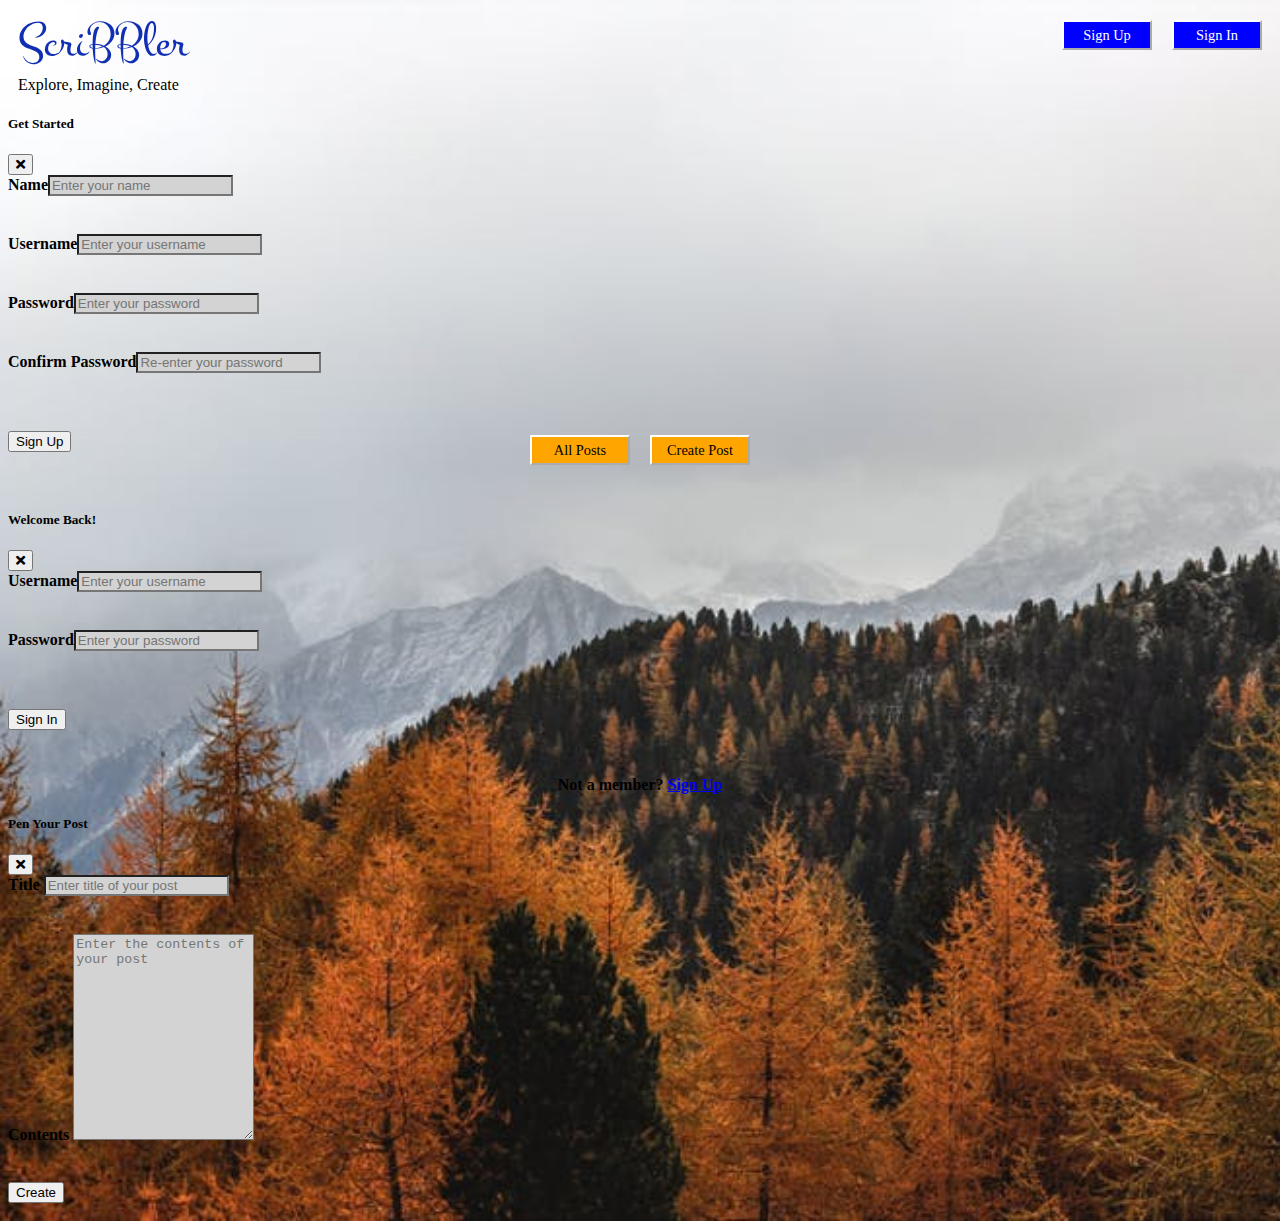
<file: index.html>
<!DOCTYPE html>
<html>

<head>
    <title>Scribbler</title>
    <meta name="viewport" content="width=device-width, initial-scale=1">
    <link rel="stylesheet" href="https://use.fontawesome.com/releases/v5.15.3/css/all.css">
    <link href="https://fonts.googleapis.com/css?family=Montez&display=swap" rel="stylesheet">
    <link rel="stylesheet" href="https://cdn.jsdelivr.net/npm/bootstrap@4.6.0/dist/css/bootstrap.min.css" integrity="sha384-B0vP5xmATw1+K9KRQjQERJvTumQW0nPEzvF6L/Z6nronJ3oUOFUFpCjEUQouq2+l" crossorigin="anonymous">
    <link href='styles/common.css' rel='stylesheet' type='text/css'>
    <link href='styles/index.css' rel='stylesheet' type='text/css'>
</head>

<body>
    <!-- Page Header Section -->
    <div class="header"></div>

    <!-- Page Body Section -->
    <div class="pagecontainer"></div>

    <!-- Signup Modal Window dynamically created by common.js -->
    <div id="signupModal" class="modal" tabindex="-1" role="dialog"></div>

    <!-- Signin Modal Window dynamically created by common.js -->
    <div id="signinModal" class="modal" tabindex="-1" role="dialog"></div>

    <!-- Create Post Modal Window starts here -->
    <div id="createpostModal" class="modal" tabindex="-1" role="dialog">
        <div class="modal-dialog modal-dialog-centered modal-lg">
            <!-- Modal content -->
            <div class="modal-content">
                <div class="modal-header">
                    <h5 class="modal-title">Pen Your Post</h5>
                    <button type="button" class="close" data-dismiss="modal" aria-label="Close">
                        <span class="createPost-close fa fa-times" aria-hidden="true"></span>
                    </button>
                </div>

                <div class="modal-body">
                    <form id="post-detail">
                        <div class="form-row">
                            <label for="title"><b>Title</b></label>
                            <input type="text" id="title" class="form-control" placeholder="Enter title of your post" required>
                        </div>

                        <div class="form-row">
                            <label for="contents"><b>Contents</b></label>
                            <textarea id="contents" class="form-control" placeholder="Enter the contents of your post" required></textarea>
                        </div>
                    </form>
                </div>

                <div class="align-self-center">
                    <button id="btn-create" class="btn btn-success" form="post-detail">Create</button>
                </div>
            </div>
        </div>
    </div>
    <!-- Create Post Modal Window ends here -->

    <script src="scripts/common.js"></script>
    <script src="scripts/index.js"></script>
</body>
</html>
</file>
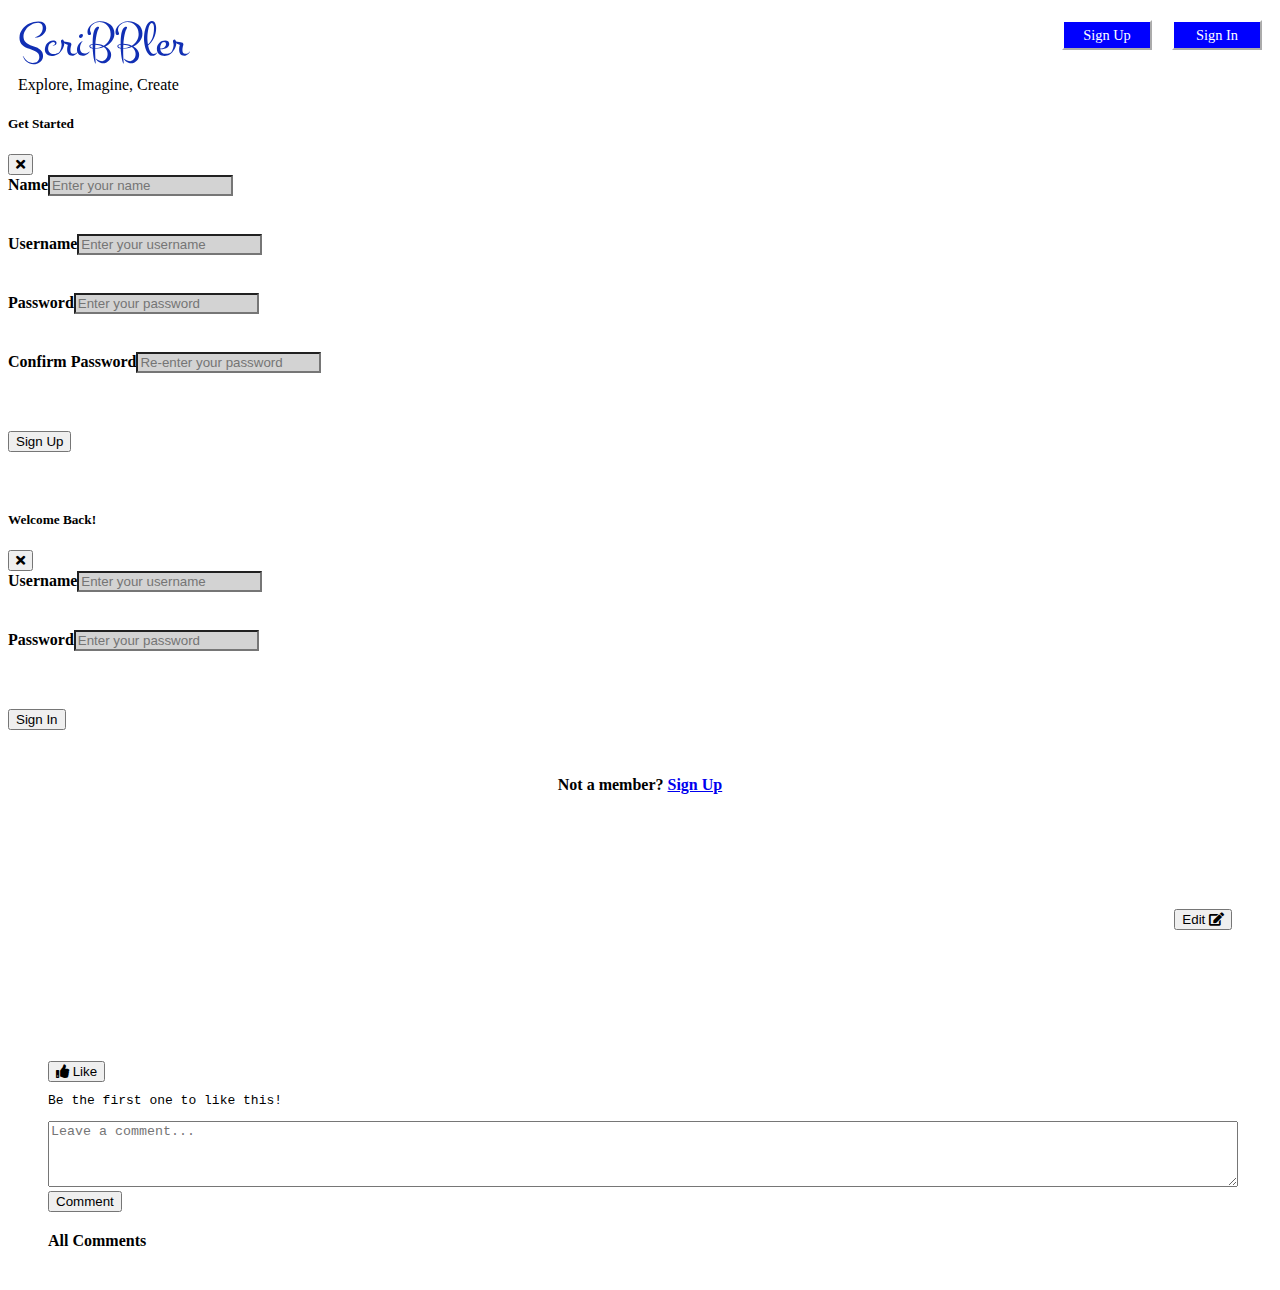
<file: html/post.html>
<!DOCTYPE html>
<html lang="en">
<head>
    <title>View/Edit Post</title>
    <meta name="viewport" content="width=device-width, initial-scale=1">
    <link rel="stylesheet" href="https://use.fontawesome.com/releases/v5.15.3/css/all.css">
    <link href="https://fonts.googleapis.com/css?family=Montez&display=swap" rel="stylesheet">
    <link rel="stylesheet" href="https://cdn.jsdelivr.net/npm/bootstrap@4.6.0/dist/css/bootstrap.min.css" integrity="sha384-B0vP5xmATw1+K9KRQjQERJvTumQW0nPEzvF6L/Z6nronJ3oUOFUFpCjEUQouq2+l" crossorigin="anonymous">
    <link href='../styles/common.css' rel='stylesheet' type='text/css'>
    <link rel="stylesheet" href="../styles/post.css" />
</head>
<body>
    <!-- Page Header Section -->
    <div class="header"></div>

    <!-- Signup Modal Window dynamically created by common.js -->
    <div id="signupModal" class="modal" tabindex="-1" role="dialog"></div>

    <!-- Signin Modal Window dynamically created by common.js -->
    <div id="signinModal" class="modal" tabindex="-1" role="dialog"></div>

    <!-- Detail Post Page for the selected ID starts here -->
    <div id="post-detail" class="post-wrapper">
        <input type="text" id="post-title" class="title-default" readonly>
        <div class="post-header">
            <span id="post-author" class="name"></span>
            <span class="update-button">
                <button class="btn btn-danger saved btn-common" id="changePost" onclick="updatePostDetail()">Edit <i class="fa fa-edit"></i></button>
            </span>
        </div>
        <textarea readonly id="post-content" rows="4" class="content-default"></textarea>
        <div class="content-likes">
            <button class="btn btn-danger saved btn-common" id="likeButton" onclick="updateLike()"><i class="fa fa-thumbs-up"></i> Like</button>
            <p id="likestext" class="likes-text">Be the first one to like this!</p>
        </div>
        <div>
            <textarea name="comment-area" id="commentArea" cols="30" rows="4" placeholder="Leave a comment..."></textarea>
            <button class="btn btn-danger saved btn-common" id="saveCommentButton" onclick="saveComment()">Comment</button>
        </div>

        <div class="all-comments-text">All Comments</div>
        <div class="all-comments hidden"></div>
    </div>
    <!-- Detail Post Page for the selected ID ends here -->

    <script src="../scripts/common.js"></script>
    <script src="../scripts/post.js"></script>
</body>
</html>
</file>
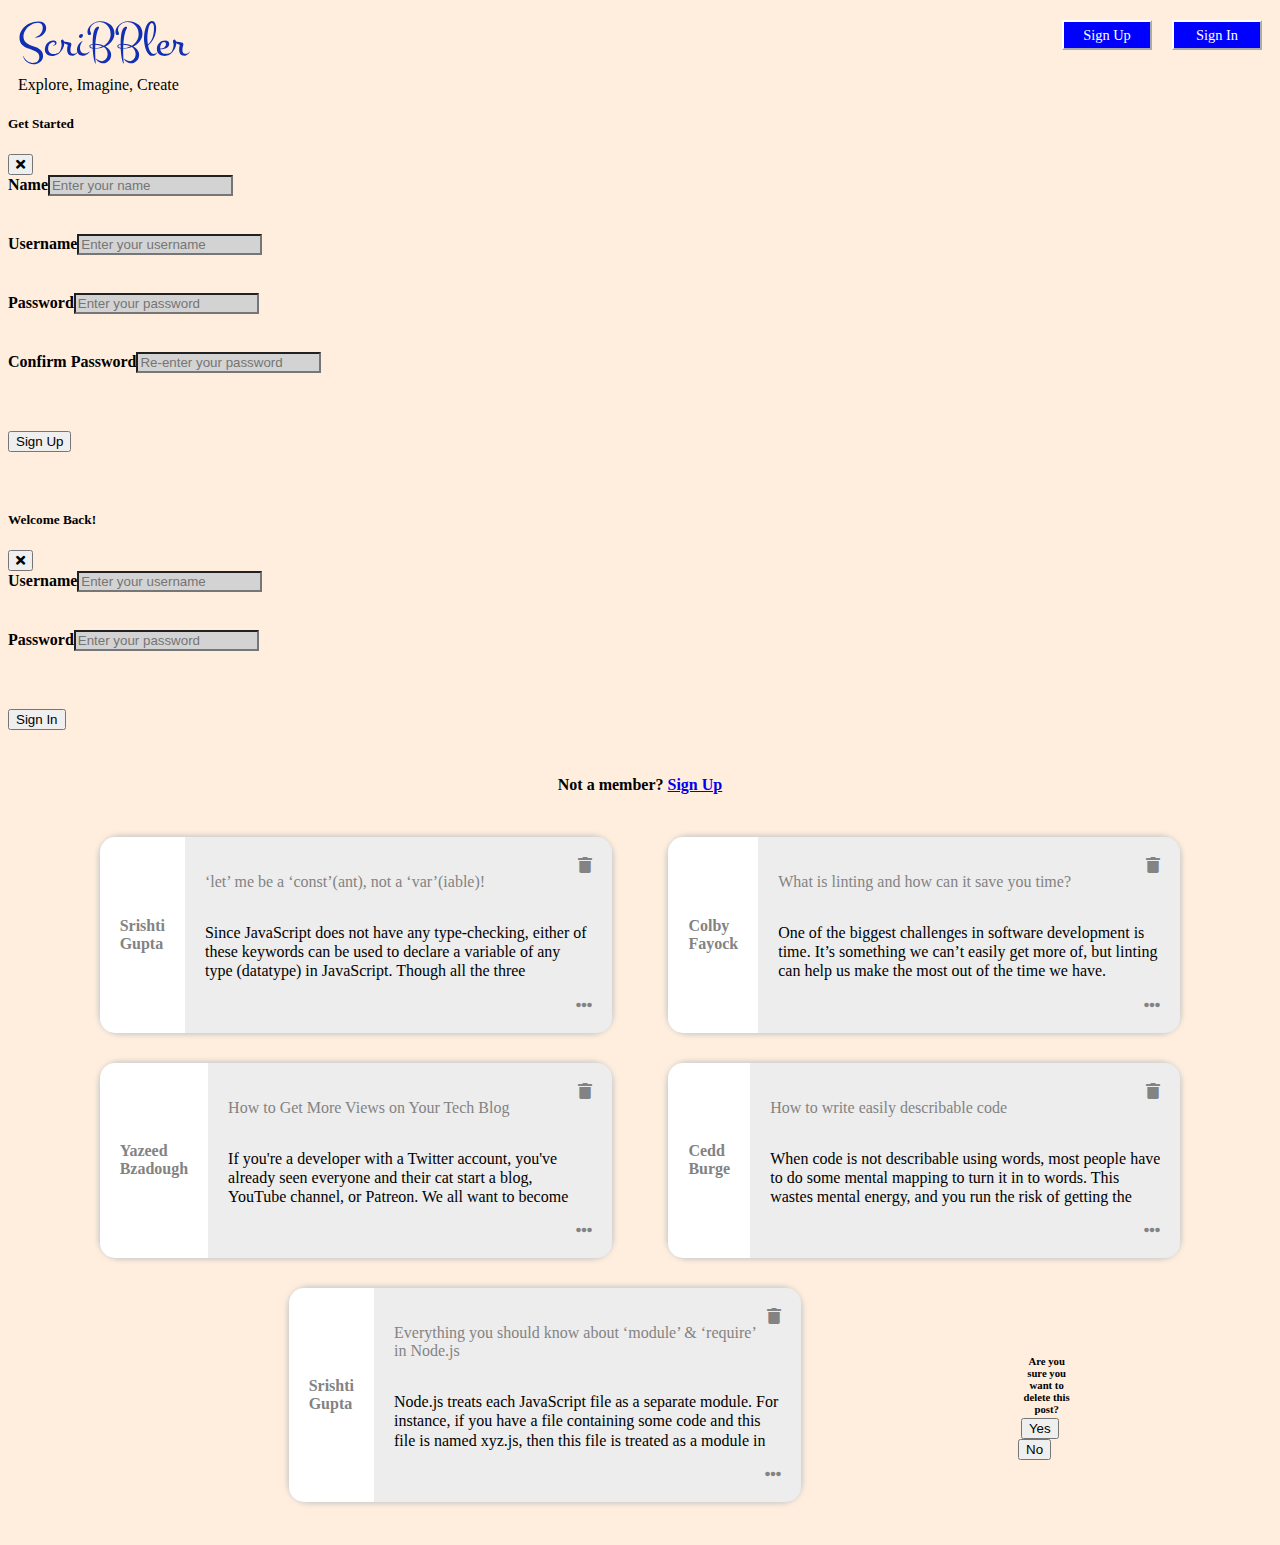
<file: html/postslist.html>
<!DOCTYPE html>
<html>

<head>
    <title>Post List</title>
    <meta name="viewport" content="width=device-width, initial-scale=1">
    <link rel="stylesheet" href="https://use.fontawesome.com/releases/v5.15.3/css/all.css">
    <link href="https://fonts.googleapis.com/css?family=Montez&display=swap" rel="stylesheet">
    <link rel="stylesheet" href="https://cdn.jsdelivr.net/npm/bootstrap@4.6.0/dist/css/bootstrap.min.css" integrity="sha384-B0vP5xmATw1+K9KRQjQERJvTumQW0nPEzvF6L/Z6nronJ3oUOFUFpCjEUQouq2+l" crossorigin="anonymous">
    <link href='../styles/common.css' rel='stylesheet' type='text/css'>
    <link href='../styles/postslist.css' rel='stylesheet' type='text/css'>
</head>

<body>
    <!-- Page Header Section -->
    <div class="header"></div>

    <!-- Signup Modal Window dynamically created by common.js -->
    <div id="signupModal" class="modal" tabindex="-1" role="dialog"></div>

    <!-- Signin Modal Window dynamically created by common.js -->
    <div id="signinModal" class="modal" tabindex="-1" role="dialog"></div>

    <!-- ATTENTION: The HTML code for the list of posts has been given to you. You can feel free to add/delete/modify this code. You need to write the proper CSS and JavaScript code corresponding to this page so that the result looks like the screenshots given to you in the Project Statement. -->

    <!-- list of all posts starts here -->
    <div class="card-layout">

        <!-- post 1 starts here -->
        <div class="post-card" id="post-1">
            <div class="user">
                <p>Srishti Gupta</p>
            </div>

            <div class="post-content">
                <div class="post-title">
                    <p>‘let’ me be a ‘const’(ant), not a ‘var’(iable)!</p>
                    <span>
                        <i class="fas fa-trash" onclick="deletePost('post-1')"></i>
                    </span>
                </div>
                <p class="content-data">Since JavaScript does not have any type-checking, either of these keywords can be used to declare a variable of any type (datatype) in JavaScript. Though all the three keywords are used for the same purpose, they are different.</p>
                <span>
                    <i class="fas fa-ellipsis-h" onclick="loadPost('post-1')"></i>
                </span>
            </div>
        </div>
        <!-- post 1 ends here -->

        <!-- post 2 starts here -->
        <div class="post-card" id="post-2">
            <div class="user">
                <p>Colby Fayock</p>
            </div>

            <div class="post-content">
                <div class="post-title">
                    <p>What is linting and how can it save you time?</p>
                    <span>
                        <i class="fas fa-trash" onclick="deletePost('post-2')"></i>
                    </span>
                </div>
                <p class="content-data">One of the biggest challenges in software development is time. It’s something we can’t easily get more of, but linting can help us make the most out of the time we have.</p>
                <span>
                    <i class="fas fa-ellipsis-h" onclick="loadPost('post-2')"></i>
                </span>
            </div>
        </div>
        <!-- post 2 ends here -->

        <!-- post 3 starts here -->
        <div class="post-card" id="post-3">
            <div class="user">
                <p>Yazeed Bzadough</p>
            </div>

            <div class="post-content">
                <div class="post-title">
                    <p>How to Get More Views on Your Tech Blog</p>
                    <span>
                        <i class="fas fa-trash" onclick="deletePost('post-3')"></i>
                    </span>
                </div>
                <p class="content-data">If you're a developer with a Twitter account, you've already seen everyone and their cat start a blog, YouTube channel, or Patreon. We all want to become stars, or at the very least, a recognizable name in the industry.</p>
                <span>
                    <i class="fas fa-ellipsis-h" onclick="loadPost('post-3')"></i>
                </span>
            </div>
        </div>
        <!-- post 3 ends here -->

        <!-- post 4 starts here -->
        <div class="post-card" id="post-4">
            <div class="user">
                <p>Cedd Burge</p>
            </div>

            <div class="post-content">
                <div class="post-title">
                    <p>How to write easily describable code</p>
                    <span>
                        <i class="fas fa-trash" onclick="deletePost('post-4')"></i>
                    </span>
                </div>
                <p class="content-data">When code is not describable using words, most people have to do some mental mapping to turn it in to words. This wastes mental energy, and you run the risk of getting the mapping wrong. Different people will map to different words, which
                    leads to confusion when discussing the code.</p>
                <span>
                    <i class="fas fa-ellipsis-h" onclick="loadPost('post-4')"></i>
                </span>
            </div>
        </div>
        <!-- post 4 ends here -->

        <!-- post 5 starts here -->
        <div class="post-card" id="post-5">
            <div class="user">
                <p>Srishti Gupta</p>
            </div>

            <div class="post-content">
                <div class="post-title">
                    <p>Everything you should know about ‘module’ & ‘require’ in Node.js</p>
                    <span>
                        <i class="fas fa-trash" onclick="deletePost('post-5')"></i>
                    </span>
                </div>
                <p class="content-data">Node.js treats each JavaScript file as a separate module. For instance, if you have a file containing some code and this file is named xyz.js, then this file is treated as a module in Node, and you can say that you’ve created a module
                    named xyz.</p>
                <span>
                    <i class="fas fa-ellipsis-h" onclick="loadPost('post-5')"></i>
                </span>
            </div>
        </div>
        <!-- post 5 ends here -->

        <!-- Delete Post Modal Window starts here -->
        <div class="modal" id="deletepostModal">
            <div id="deletedialog" class="modal-dialog modal-dialog-centered">
                <div class="modal-content">
                    <div class="modal-body">
                        <form>
                            <h6 id="deletedialogbody">Are you sure you want to delete this post?</h6>

                            <div class="form-group">
                                <button id="deleteYes" type="button" class="btn btn-success float-left">Yes</button>
                                <button id="deleteNo" type="button" class="btn btn-danger float-right">No</button>
                            </div>
                        </form>
                    </div>
                </div>
            </div>
        </div>
        <!-- Delete Post Modal Window ends here -->
    </div>
    <!-- list of all posts ends here -->

    <script src="../scripts/common.js"></script>
    <script src="../scripts/postslist.js"></script>
</body>

</html>
</file>
<file: styles/common.css>
.topButtons {
    width: 90px;
    height: 30px;
    padding: 0px;
    cursor: pointer;
    font-weight: 500;
    font-size: 90%;
    background: #0000ff;
    color: #fff;
    float: right;

    margin: 10px 10px 10px 10px;
    font-family: "Microsoft Sans Serif";
    border-color: white;
}

.logo-title {
    font-family: 'Montez', cursive;
    font-size: 50px;
    color: #112fb4;
    margin: auto;
    text-decoration: none;
    margin: 10px 10px 0px 10px;
}

.middleText{
    font-family: 'Ubuntu Mono';
    margin-top: 0;
    margin: 0 0 0px 10px;
}

.sign-in-footer {
    text-align: center;
    margin: 8px;
    font-weight: bold;
}

.form-row {
    padding-bottom: 3%;
}

.form-control {
    background-color: lightgray;
}

.btn-success-custom {
    margin-top: 20px;
}

#deletedialog {
    width: 30%;
}

#deletedialogbody {
    text-align: center;
    margin-bottom: 5%;
}
</file>
<file: styles/index.css>
body {
    background-image: url('../images/background.jpg');
    background-size: cover;
}

.buttoncenter {
    margin: 0;
    position: absolute;
    top: 50%;
    left: 50%;
    -ms-transform: translate(-50%, -50%);
    transform: translate(-50%, -50%);
}

.pageButtons {
    width: 100px;
    height: 30px;
    padding: 0px;
    cursor: pointer;
    font-weight: 500;
    font-size: 90%;
    background: orange;
    color: black;

    margin: 10px 10px 10px 10px;
    font-family: "Microsoft Sans Serif";
    border-color: white;
}

#contents {
    height: 200px;
}

#btn-create {
    margin-bottom: 10px;
}
</file>
<file: styles/post.css>
.title-default {
    text-align: center;
    font-weight: bold;
    height: 40px;
    padding-top: 10px;
    width: 100%;
    border: none;
    outline: none;
}

.title-editable {
    text-align: center;
    font-weight: bold;
    height: 40px;
    padding-top: 10px;
    width: 100%;
    border-color: pink;
    outline-color: pink;
    border-style: solid;
    border-width: 2px;
}

.post-wrapper {
    margin: 40px;
}

.name {
    /* margin-left: 40px; */
    font-size: 20px;
}

.update-button {
    float: right;
}

.post-header {
    height: 40px;
}

.content-default {
    margin-top: 20px;
    width: 100%;
    height: 100%;
    border: none;
    outline: none;
    resize: none;
}

.content-editable {
    margin-top: 20px;
    width: 100%;
    height: 100%;
    border-color: pink;
    outline-color: pink;
    border-style: solid;
    border-width: 2px;
}

textarea {
    width: 100%;
}

.content-likes {
    margin-top: 20px;
}

.all-comments-text {
    margin-top: 20px;
    font-family: "Comic Sans MS";
    font-weight: bolder;
}

.all-comments {
    margin-top: 10px;
    background-color: lightgray;
    padding: 5px 5px;
}

.comment-section {
    margin-top: 20px;
    background-color: white;
    padding: 10px 5px;
}

.hidden {
    display: none;
}

#post-title {
    font-family: "Microsoft Sans Serif";
    font-weight: bold;
    font-size: x-large;
    margin-bottom: 2%;
}

#post-author {
    font-family: cursive;
    font-size: large;
}

#post-content {
    font-family: "Microsoft Sans Serif";
    font-size: small;
}

#likestext {
    font-family: "Courier New";
    font-size: small;
    margin-top: 1%;
}
</file>
<file: styles/postslist.css>
body {
    background-color: #ffeedd;
}

.card-layout {
    display: flex;
    flex-wrap: wrap;
    align-items: center;
    padding: 20px 5%;
}

.post-card {
    width: 45%;
    margin: 15px auto;
    display: flex;
    border-radius: 20px;
    box-shadow: 0 0 5px 2px #ccc;
}

.post-card:hover {
    box-shadow: 0 0 20px 10px #ccc;
}

.user {
    background-color: white;
    padding: 20px;
    border-top-left-radius: 15px;
    border-bottom-left-radius: 15px;
    display: flex;
    align-items: center;

    color: #838383;
    font-weight: bold;
}

.post-content {
    background-color: #ededed;
    padding: 20px;
    border-top-right-radius: 15px;
    border-bottom-right-radius: 15px;
}

.content-data {
    line-height: 1.2em;
    height: 3.6em;
    overflow: hidden;
}

.post-title {
    color: #838383;
    display: flex;
    justify-content: space-between;
    margin-bottom: 10px;
}

.fa-trash,
.fa-ellipsis-h {
    color: #838383;
    float: right;
    cursor: pointer;
}

#deleteYes {
    margin-left: 5%;
}

#deleteNo {
    margin-right: 5%;
}
</file>
